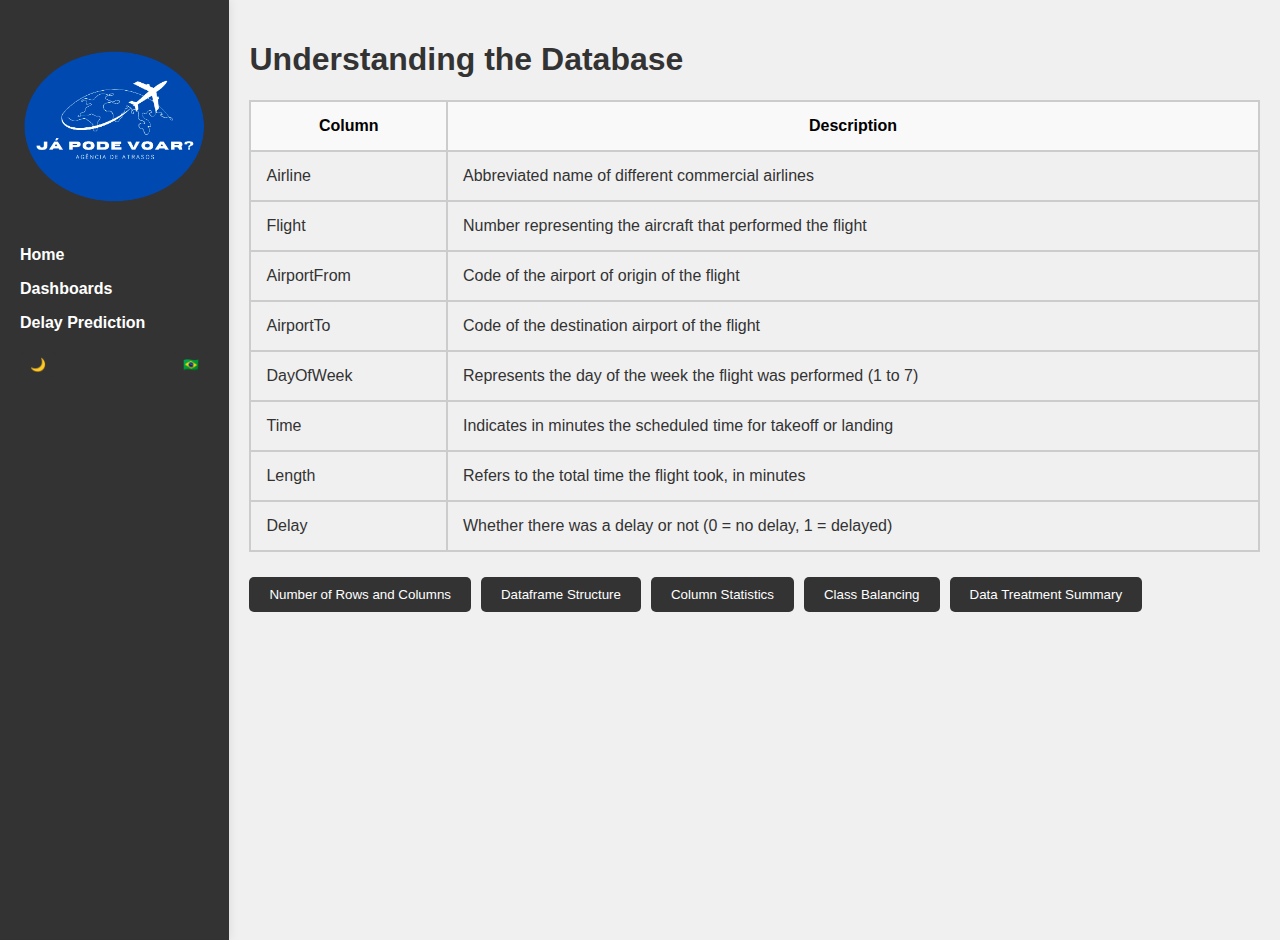
<file: app/templates/index.html>
<!DOCTYPE html>
<html lang="en">
<head>
    <meta charset="UTF-8">
    <title>Já pode voar?</title>
    <link rel="stylesheet" href="../static/css/globals.css">
</head>
<body>
    <aside class="navbar">
        <nav>
            <ul>
                <div class="container-logo"><img src="../static/image/logo.png" alt="Logo"></div>
                <li><a href="/" data-translate="home">Home</a></li>
                <li><a href="/dashboard" data-translate="dashboards">Dashboards</a></li>
                <li><a href="/predictor" data-translate="prediction">Delay Prediction</a></li>
            </ul>
        </nav>
        <div class="toggle-buttons">
            <button id="toggle-dark-mode">🌙</button>
            <button id="toggle-language">🇧🇷</button>
        </div>
    </aside>
    <main>
        <section id="database">
            <h1 data-translate="database-title">Understanding the Database</h1>
            <table>
                <thead>
                    <tr>
                        <th data-translate="column">Column</th>
                        <th data-translate="description">Description</th>
                    </tr>
                </thead>
                <tbody>
                    <tr>
                        <td data-translate="airline">Airline</td>
                        <td data-translate="airline-description">Abbreviated name of different commercial airlines</td>
                    </tr>
                    <tr>
                        <td data-translate="flight">Flight</td>
                        <td data-translate="flight-description">Number representing the aircraft that performed the flight</td>
                    </tr>
                    <tr>
                        <td data-translate="airportFrom">AirportFrom</td>
                        <td data-translate="airportFrom-description">Code of the airport of origin of the flight</td>
                    </tr>
                    <tr>
                        <td data-translate="airportTo">AirportTo</td>
                        <td data-translate="airportTo-description">Code of the destination airport of the flight</td>
                    </tr>
                    <tr>
                        <td data-translate="dayOfWeek">DayOfWeek</td>
                        <td data-translate="dayOfWeek-description">Represents the day of the week the flight was performed (1 to 7)</td>
                    </tr>
                    <tr>
                        <td data-translate="time">Time</td>
                        <td data-translate="time-description">Indicates in minutes the scheduled time for takeoff or landing</td>
                    </tr>
                    <tr>
                        <td data-translate="length">Length</td>
                        <td data-translate="length-description">Refers to the total time the flight took, in minutes</td>
                    </tr>
                    <tr>
                        <td data-translate="delay">Delay</td>
                        <td data-translate="delay-description">Whether there was a delay or not (0 = no delay, 1 = delayed)</td>
                    </tr>
                </tbody>
            </table>
            <div class="buttons">
                <button data-translate="num-rows-columns">Number of Rows and Columns</button>
                <button data-translate="dataframe-structure">Dataframe Structure</button>
                <button data-translate="column-statistics">Column Statistics</button>
                <button data-translate="class-balancing">Class Balancing</button>
                <button data-translate="data-treatment-summary">Data Treatment Summary</button>
            </div>
            <div class="result"></div>
        </section>
    </main>
    <script src="../static/js/dark-mode.js"></script>
    <script src="../static/js/language-toggle.js"></script>
    <script src="../static/js/buttons-index.js"></script>
</body>
</html>
</file>
<file: app/static/css/globals.css>
body {
    font-family: Arial, sans-serif;
    margin: 0;
    padding: 0;
    display: flex;
    height: 100vh;
    background-color: #f0f0f0;
    color: #333;
}

.navbar {
    background-color: #333;
    color: white;
    padding: 20px;
    width: 15rem; 
    height: 100%;
    box-shadow: 0 0 10px rgba(0, 0, 0, 0.1);
    transition: width 0.3s ease;
}

.navbar nav ul {
    list-style-type: none;
    padding: 0;
}

.navbar nav ul li {
    margin: 1rem 0;
}

.navbar nav ul li a {
    color: white;
    text-decoration: none;
    font-weight: bold;
}

.navbar nav ul li a:hover {
    text-decoration: underline;
}

.container-logo {
    text-align: center;
    margin-bottom: 1.5rem;
}

.container-logo img {
    max-width: 100%; /* Aumentar o tamanho da logo */
    height: auto;
}

main {
    padding: 20px;
    width: 100%;
    overflow-y: auto; /* Permitir rolagem vertical */
}

.buttons {
    display: flex;
    flex-wrap: wrap;
    gap: 10px;
    padding-top: 25px;
}

button {
    padding: 10px 20px;
    border: none;
    background-color: #333;
    color: white;
    cursor: pointer;
    border-radius: 5px;
    transition: background-color 0.3s ease;
}

button:hover {
    background-color: #555;
}

.toggle-buttons {
    display: flex;
    justify-content: space-between;
    margin-top: 20px;
}

.toggle-buttons button {
    padding: 5px 10px;
    font-size: 0.8rem;
}

/*Tentativa*/
table {
    width: 100%;
    border-collapse: collapse;
}

table td {
    padding: 15px;
    border: 2px solid #ccc;
}

table th {
    padding: 15px;
    border: 2px solid #ccc;
    background-color: #f9f9f9; 
}

/* Modo escuro */
body.dark-mode {
    background-color: #121212;
    color: #e0e0e0;
}

body.dark-mode .navbar {
    background-color: #1e1e1e;
}

body.dark-mode button {
    background-color: #1e1e1e;
    color: #e0e0e0;
}

body.dark-mode button:hover {
    background-color: #333;
}

body.dark-mode label, th{
    color: black;
}
.prediction-form button{
    margin-top: 1rem;
}

.prediction-form input{
    padding: 10px;
    margin: 10px 0;
    border: 1px solid #ccc;
    border-radius: 5px;
}
</file>
